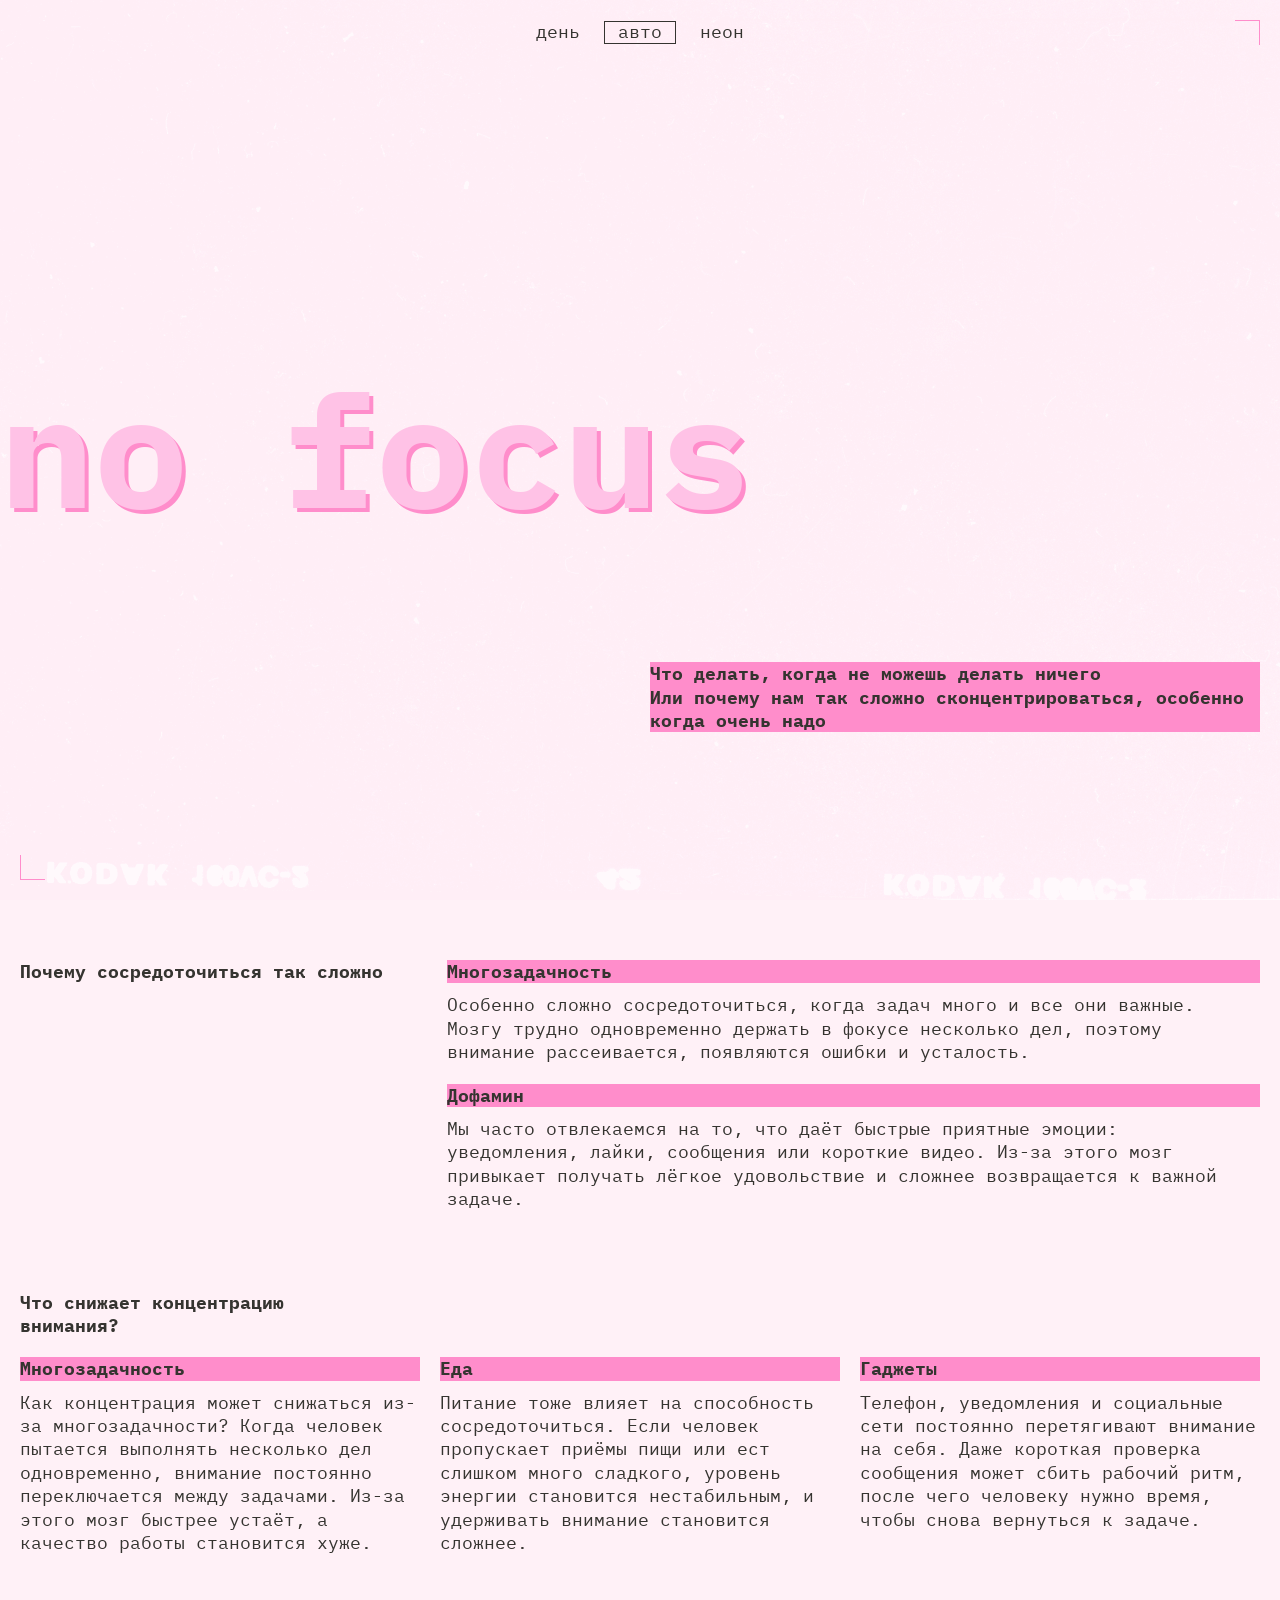
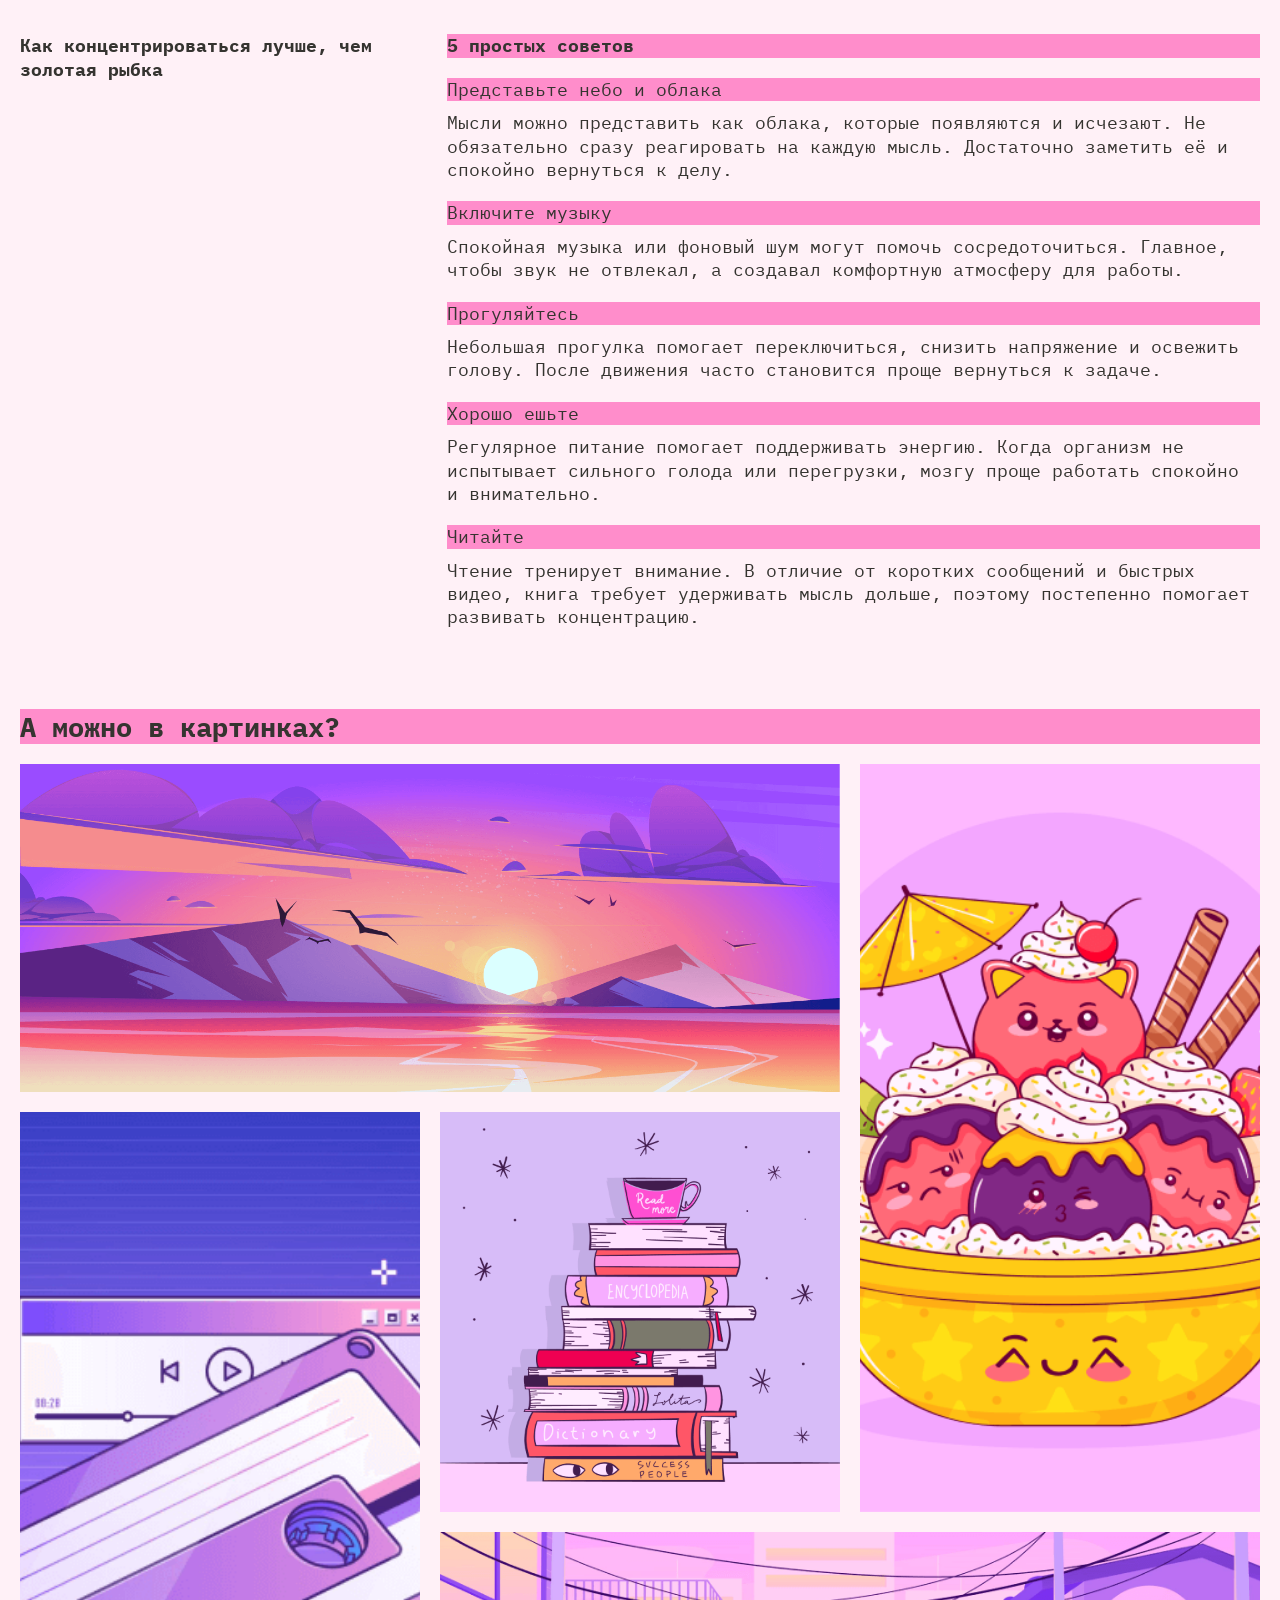
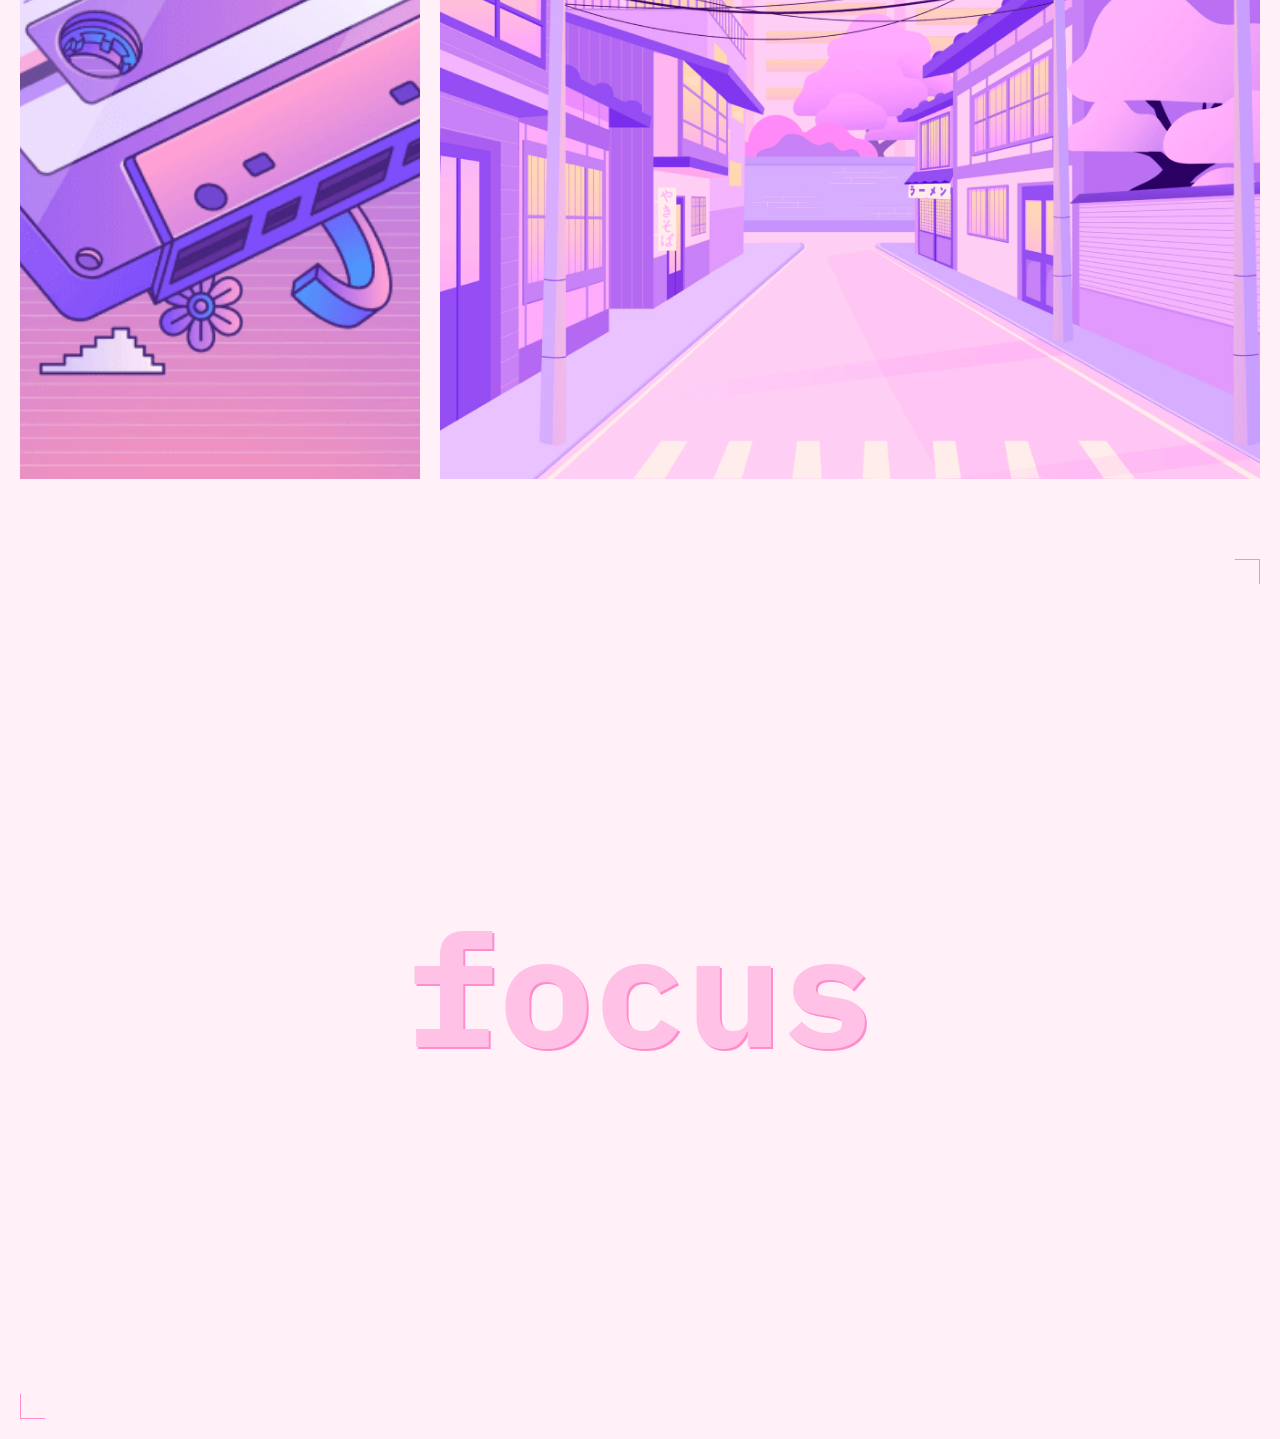
<file: index.html>
<!DOCTYPE html>
<html lang="ru">
  <head>
    <meta charset="UTF-8" />
    <meta http-equiv="X-UA-Compatible" content="IE=edge" />
    <meta name="viewport" content="width=device-width, initial-scale=1.0" />

    <meta name="color-scheme" content="dark light" />

    <link rel="icon" href="./images/favicon.ico" sizes="any" />
    <link rel="icon" href="./images/favicon.svg" type="image/svg+xml" />
    <link rel="apple-touch-icon" href="./images/mobile-icon.png" />

    <link rel="stylesheet" href="./fonts/fonts.css" />
    <link rel="stylesheet" href="./styles/globals.css" />
    <link rel="stylesheet" href="./styles/variables.css" />
    <link rel="stylesheet" href="./styles/style.css" />
    <link rel="stylesheet" href="./styles/dark.css" />
    <link rel="stylesheet" href="./styles/light.css" />

    <title>Сложно сосредоточиться</title>
    <script src="./scripts/script.js" defer></script>
  </head>

  <body class="page">
    <header class="header decorated-zone">
      <span class="header__rec" aria-hidden="true">REC</span>

      <nav class="header__theme-menu">
        <ul class="header__theme-menu-list">
          <li class="header__theme-menu-item">
            <button
              class="header__theme-menu-button header__theme-menu-button_type_light"
            >
              День
            </button>
          </li>

          <li class="header__theme-menu-item">
            <button
              class="header__theme-menu-button header__theme-menu-button_active header__theme-menu-button_type_auto"
              disabled
            >
              Авто
            </button>
          </li>

          <li class="header__theme-menu-item">
            <button
              class="header__theme-menu-button header__theme-menu-button_type_dark"
            >
              Неон
            </button>
          </li>
        </ul>
      </nav>

      <h1 class="header__title">no focus</h1>

      <p class="header__text title-decor">
        Что делать, когда не можешь делать ничего<br />
        Или почему нам так сложно сконцентрироваться, особенно когда очень надо
      </p>
    </header>

    <main class="content">
      <section class="section">
        <h2 class="section__title">Почему сосредоточиться так сложно</h2>

        <ul class="section__list">
          <li class="section__item">
            <article class="card">
              <h3 class="card__title title-decor">Многозадачность</h3>
              <p class="card__text">
                Особенно сложно сосредоточиться, когда задач много и все они
                важные. Мозгу трудно одновременно держать в фокусе несколько
                дел, поэтому внимание рассеивается, появляются ошибки и
                усталость.
              </p>
            </article>
          </li>

          <li class="section__item">
            <article class="card">
              <h3 class="card__title title-decor">Дофамин</h3>
              <p class="card__text">
                Мы часто отвлекаемся на то, что даёт быстрые приятные эмоции:
                уведомления, лайки, сообщения или короткие видео. Из-за этого
                мозг привыкает получать лёгкое удовольствие и сложнее
                возвращается к важной задаче.
              </p>
            </article>
          </li>
        </ul>
      </section>

      <section class="section section_type_cards">
        <h2 class="section__title">Что снижает концентрацию внимания?</h2>

        <ul class="section__list section__list_type_cards">
          <li class="section__item">
            <article class="card">
              <h3 class="card__title title-decor">Многозадачность</h3>
              <p class="card__text">
                Как концентрация может снижаться из-за многозадачности? Когда
                человек пытается выполнять несколько дел одновременно, внимание
                постоянно переключается между задачами. Из-за этого мозг
                быстрее устаёт, а качество работы становится хуже.
              </p>
            </article>
          </li>

          <li class="section__item">
            <article class="card">
              <h3 class="card__title title-decor">Еда</h3>
              <p class="card__text">
                Питание тоже влияет на способность сосредоточиться. Если человек
                пропускает приёмы пищи или ест слишком много сладкого, уровень
                энергии становится нестабильным, и удерживать внимание
                становится сложнее.
              </p>
            </article>
          </li>

          <li class="section__item">
            <article class="card">
              <h3 class="card__title title-decor">Гаджеты</h3>
              <p class="card__text">
                Телефон, уведомления и социальные сети постоянно перетягивают
                внимание на себя. Даже короткая проверка сообщения может сбить
                рабочий ритм, после чего человеку нужно время, чтобы снова
                вернуться к задаче.
              </p>
            </article>
          </li>
        </ul>
      </section>

      <section class="section">
        <h2 class="section__title">
          Как концентрироваться лучше, чем золотая рыбка
        </h2>

        <div class="section__content">
          <h3 class="card__title title-decor">5 простых советов</h3>

          <ul class="section__list">
            <li class="section__item">
              <article class="card">
                <h4 class="card__subtitle title-decor">
                  Представьте небо и облака
                </h4>
                <p class="card__text">
                  Мысли можно представить как облака, которые появляются и
                  исчезают. Не обязательно сразу реагировать на каждую мысль.
                  Достаточно заметить её и спокойно вернуться к делу.
                </p>
              </article>
            </li>

            <li class="section__item">
              <article class="card">
                <h4 class="card__subtitle title-decor">Включите музыку</h4>
                <p class="card__text">
                  Спокойная музыка или фоновый шум могут помочь
                  сосредоточиться. Главное, чтобы звук не отвлекал, а создавал
                  комфортную атмосферу для работы.
                </p>
              </article>
            </li>

            <li class="section__item">
              <article class="card">
                <h4 class="card__subtitle title-decor">Прогуляйтесь</h4>
                <p class="card__text">
                  Небольшая прогулка помогает переключиться, снизить напряжение
                  и освежить голову. После движения часто становится проще
                  вернуться к задаче.
                </p>
              </article>
            </li>

            <li class="section__item">
              <article class="card">
                <h4 class="card__subtitle title-decor">Хорошо ешьте</h4>
                <p class="card__text">
                  Регулярное питание помогает поддерживать энергию. Когда
                  организм не испытывает сильного голода или перегрузки, мозгу
                  проще работать спокойно и внимательно.
                </p>
              </article>
            </li>

            <li class="section__item">
              <article class="card">
                <h4 class="card__subtitle title-decor">Читайте</h4>
                <p class="card__text">
                  Чтение тренирует внимание. В отличие от коротких сообщений и
                  быстрых видео, книга требует удерживать мысль дольше, поэтому
                  постепенно помогает развивать концентрацию.
                </p>
              </article>
            </li>
          </ul>
        </div>
      </section>

      <section class="gallery">
        <h2 class="gallery__title title-decor">А можно в картинках?</h2>

        <div class="gallery__images">
          <img
            class="gallery__image"
            src="./images/sunset.png"
            alt="Закат на фоне гор"
            loading="lazy"
          />

          <img
            class="gallery__image"
            src="./images/ice-cream.png"
            alt="Мороженое на фоне неба"
            loading="lazy"
          />

          <img
            class="gallery__image"
            src="./images/tape.png"
            alt="Аудиокассета"
            loading="lazy"
          />

          <img
            class="gallery__image"
            src="./images/books.png"
            alt="Книги на полке"
            loading="lazy"
          />

          <img
            class="gallery__image"
            src="./images/street.png"
            alt="Освещённая улица ночью"
            loading="lazy"
          />
        </div>
      </section>
    </main>

    <footer class="footer decorated-zone">
      <h2 class="footer__title">focus</h2>
    </footer>
  </body>
</html>
</file>
<file: fonts/fonts.css>
@font-face {
  font-family: 'IBM Plex mono';
  src: url(./IBMPlexMono-Regular.woff) format('woff');
  font-weight: normal;
  font-display: swap;
}

@font-face {
  font-family: 'IBM Plex mono';
  src: url(./IBMPlexMono-Bold.woff) format('woff');
  font-weight: bold;
  font-display: swap;
}
</file>
<file: styles/globals.css>
/* Глобальные стили для проекта, их можно дополнять и менять по желанию */

*,
*::before,
*::after {
  box-sizing: border-box;
}

html {
  scroll-behavior: smooth;
}

body {
  min-inline-size: 375px;
  max-inline-size: 1440px;
  margin: 0 auto;
  overflow-x: hidden;
}

h1,
h2,
h3,
h4,
h5,
h6,
p {
  margin: 0;
}

ul {
  margin: 0;
  padding: 0;
  list-style: none;
}

picture {
  margin: 0;
  padding: 0;
}

img {
  max-inline-size: 100%;
}

button,
a {
  color: currentColor;
  font-family: inherit;
  font-size: inherit;
  line-height: inherit;
}

button {
  border: none;
}

a {
  text-decoration: none;
}
</file>
<file: styles/variables.css>
/*
  Переменные для вашего проекта
  и их переопределение под различные устройства
*/

:root {
  --font-family: "IBM Plex Mono", monospace;
  --font-size: 18px;
  --line-height: 1.3;

  --bg-color: #000028;
  --bg-image: url("../images/cover-image-dark.png");

  --accent-color: #ff0070;
  --accent-color-transparent: rgba(255, 0, 112, 0.4);

  --main-title-color: #db00ff;
  --main-title-shadow-color: #ff0070;

  --title-decor-color: #000028;
  --text-color: #f1b2ce;
  --section-title-color: #ff0070;

  --button-color: #ff0070;
  --button-hover-color: rgba(255, 0, 112, 0.4);

  --main-padding: 10px;
  --section-gap: 50px;
}
</file>
<file: styles/style.css>
/* Основные стили проекта. Это стили для темы, которую вы верстаете первой. */

.page {
  min-inline-size: 375px;
  margin: 0;
  font-family: var(--font-family);
  font-size: var(--font-size);
  line-height: var(--line-height);
  color: var(--text-color);
  background-color: var(--bg-color);
  background-image: var(--bg-image);
  background-position: center;
  background-size: cover;
  background-attachment: fixed;
}

/* Шапка */

.header {
  position: relative;
  display: grid;
  grid-template-rows: 1fr min-content 1fr;
  min-block-size: 100vh;
  padding: var(--main-padding);
}

.header__theme-menu {
  justify-self: end;
  align-self: center;
}

.header__theme-menu-list {
  display: flex;
  flex-direction: column;
  gap: 10px;
  margin: 0;
  padding: 0;
  list-style: none;
}

.header__theme-menu-button {
  border: 1px solid transparent;
  padding: 1.5px 13px;
  color: var(--button-color);
  font-family: inherit;
  font-size: inherit;
  line-height: 1;
  text-transform: lowercase;
  background-color: transparent;
  cursor: pointer;
}

.header__theme-menu-button:hover {
  border-color: var(--button-hover-color);
}

.header__theme-menu-button:focus {
  outline: none;
}

.header__theme-menu-button:focus-visible {
  border-block-end-color: var(--button-color);
}

.header__theme-menu-button_active {
  border-color: var(--button-color);
  pointer-events: none;
}

.header__rec {
  position: absolute;
  inset-block-start: var(--main-padding);
  inset-inline-end: calc(var(--main-padding) + 29px);
  color: var(--accent-color);
  line-height: 25px;
  text-transform: uppercase;
}

.header__rec::after {
  content: "";
  position: absolute;
  inset-block-start: 8px;
  inset-inline-start: 43px;
  inline-size: 9px;
  block-size: 9px;
  border-radius: 50%;
  background-color: var(--accent-color);
  box-shadow: 0 0 4px 2px var(--accent-color);
}

.header__title {
  margin: 0;
  color: var(--main-title-color);
  font-size: clamp(7.25rem, 7.0115rem + 1.0178vw, 7.5rem);
  line-height: 0.825;
  text-shadow: 4px 4px 0 var(--main-title-shadow-color);
}

.header__text {
  justify-self: end;
  align-self: center;
  max-inline-size: 355px;
  font-weight: 700;
}

/* Декоративные уголки */

.decorated-zone::before,
.decorated-zone::after {
  content: "";
  position: absolute;
  inline-size: 25px;
  block-size: 25px;
}

.decorated-zone::before {
  inset-block-start: var(--main-padding);
  inset-inline-end: var(--main-padding);
  border-block-start: 1px solid var(--accent-color);
  border-inline-end: 1px solid var(--accent-color);
}

.decorated-zone::after {
  inset-block-end: var(--main-padding);
  inset-inline-start: var(--main-padding);
  border-block-end: 1px solid var(--accent-color);
  border-inline-start: 1px solid var(--accent-color);
}

/* Общий декоративный заголовок */

.title-decor {
  color: var(--title-decor-color);
  background-color: var(--accent-color);
}

/* Основной контент */

.content {
  display: grid;
  gap: var(--section-gap);
  padding: 40px var(--main-padding);
}

.section {
  display: grid;
  gap: 20px;
}

.section__title {
  margin: 0;
  color: var(--section-title-color);
  font-size: inherit;
  font-weight: 700;
  line-height: var(--line-height);
}

.section__list {
  display: grid;
  gap: 20px;
  margin: 0;
  padding: 0;
  list-style: none;
}

.section__content {
  display: grid;
  gap: 20px;
}

.card {
  display: grid;
  gap: 10px;
}

.card__title {
  margin: 0;
  font-size: inherit;
  font-weight: 700;
  line-height: var(--line-height);
}

.card__subtitle {
  margin: 0;
  font-size: inherit;
  font-weight: 400;
  line-height: var(--line-height);
}

.card__text {
  margin: 0;
}

.card__link {
  text-decoration: none;
  text-shadow: 2px 2px 0 var(--accent-color);
}

.card__link:hover {
  border-block-end: 1px solid currentColor;
}

.card__link:focus {
  outline: none;
}

.card__link:focus-visible {
  outline: 1px solid currentColor;
}

/* Галерея */

.gallery {
  display: grid;
  gap: 10px;
}

.gallery__title {
  margin: 0;
}

.gallery__images {
  display: grid;
  gap: 10px;
}

.gallery__image {
  display: block;
  inline-size: 100%;
  object-fit: cover;
}

/* Футер */

.footer {
  position: relative;
  display: grid;
  place-items: center;
  min-block-size: 100vh;
  padding: var(--main-padding);
}

.footer__title {
  margin: 0;
  color: var(--main-title-color);
  font-size: clamp(7.25rem, 7.0115rem + 1.0178vw, 7.5rem);
  line-height: 0.825;
  text-shadow: 2px 2px 0 var(--main-title-shadow-color);
}

/* Адаптив для планшета */

@media (width >= 768px) {
  .page {
    --main-padding: 20px;
    --section-gap: 80px;
  }

  .header {
    padding: var(--main-padding);
  }

  .header__title {
    margin-inline-start: -20px;
    font-size: clamp(7.5rem, 0.5625rem + 14.4531vw, 9.8125rem);
  }

  .header__text {
    max-inline-size: calc(50% - 10px);
  }

  .content {
    gap: var(--section-gap);
    padding: 60px var(--main-padding);
  }

  .section:not(.section_type_cards) {
    grid-template-columns: 1fr 2fr;
    gap: 20px;
  }

  .section_type_cards .section__title {
    max-inline-size: 236px;
  }

  .footer {
    padding: var(--main-padding);
  }

  .footer__title {
    font-size: clamp(7.5rem, 0.5625rem + 14.4531vw, 9.8125rem);
  }

  .gallery {
    gap: 20px;
  }

  .gallery__images {
    grid-template-columns: repeat(3, 1fr);
    gap: 20px;
  }

  .gallery__image {
    block-size: 100%;
  }

  .gallery__image:nth-child(1) {
    grid-column: span 2;
  }

  .gallery__image:nth-child(2) {
    grid-row: span 2;
  }

  .gallery__image:nth-child(3) {
    grid-row: span 2;
  }

  .gallery__image:nth-child(5) {
    grid-column: span 2;
  }
}

/* Адаптив для компьютера */

@media (width >= 1024px) {
  .header__theme-menu {
    justify-self: center;
    align-self: start;
  }

  .header__theme-menu-list {
    flex-direction: row;
  }

  .section_type_cards .section__title {
    max-inline-size: 315px;
  }

  .section__list_type_cards {
    grid-template-columns: repeat(3, 1fr);
  }
}
</file>
<file: styles/dark.css>
/* Тёмная тема */

:root.theme-dark {
  --bg-color: #000028;
  --bg-image: url("../images/cover-image-dark.png");

  --accent-color: #ff0070;
  --accent-color-transparent: rgba(255, 0, 112, 0.4);

  --main-title-color: #db00ff;
  --main-title-shadow-color: #ff0070;

  --title-decor-color: #000028;
  --text-color: #f1b2ce;
  --section-title-color: #ff0070;

  --button-color: #ff0070;
  --button-hover-color: rgba(255, 0, 112, 0.4);
}

:root.theme-dark .header__rec {
  display: block;
}
</file>
<file: styles/light.css>
/* Светлая тема */

:root.theme-light {
  --bg-color: #fff1f7;
  --bg-image: url("../images/cover-image-light.png");

  --accent-color: #ff8dcb;
  --accent-color-transparent: rgba(50, 49, 45, 0.4);

  --main-title-color: #ffc2e6;
  --main-title-shadow-color: #ff8dcb;

  --title-decor-color: #353430;
  --text-color: #353430;
  --section-title-color: #353430;

  --button-color: #353430;
  --button-hover-color: rgba(50, 49, 45, 0.4);
}

:root.theme-light .header__rec {
  display: none;
}

@media (prefers-color-scheme: light) {
  :root {
    --bg-color: #fff1f7;
    --bg-image: url("../images/cover-image-light.png");

    --accent-color: #ff8dcb;
    --accent-color-transparent: rgba(50, 49, 45, 0.4);

    --main-title-color: #ffc2e6;
    --main-title-shadow-color: #ff8dcb;

    --title-decor-color: #353430;
    --text-color: #353430;
    --section-title-color: #353430;

    --button-color: #353430;
    --button-hover-color: rgba(50, 49, 45, 0.4);
  }

  :root:not(.theme-dark) .header__rec {
    display: none;
  }
}
</file>
